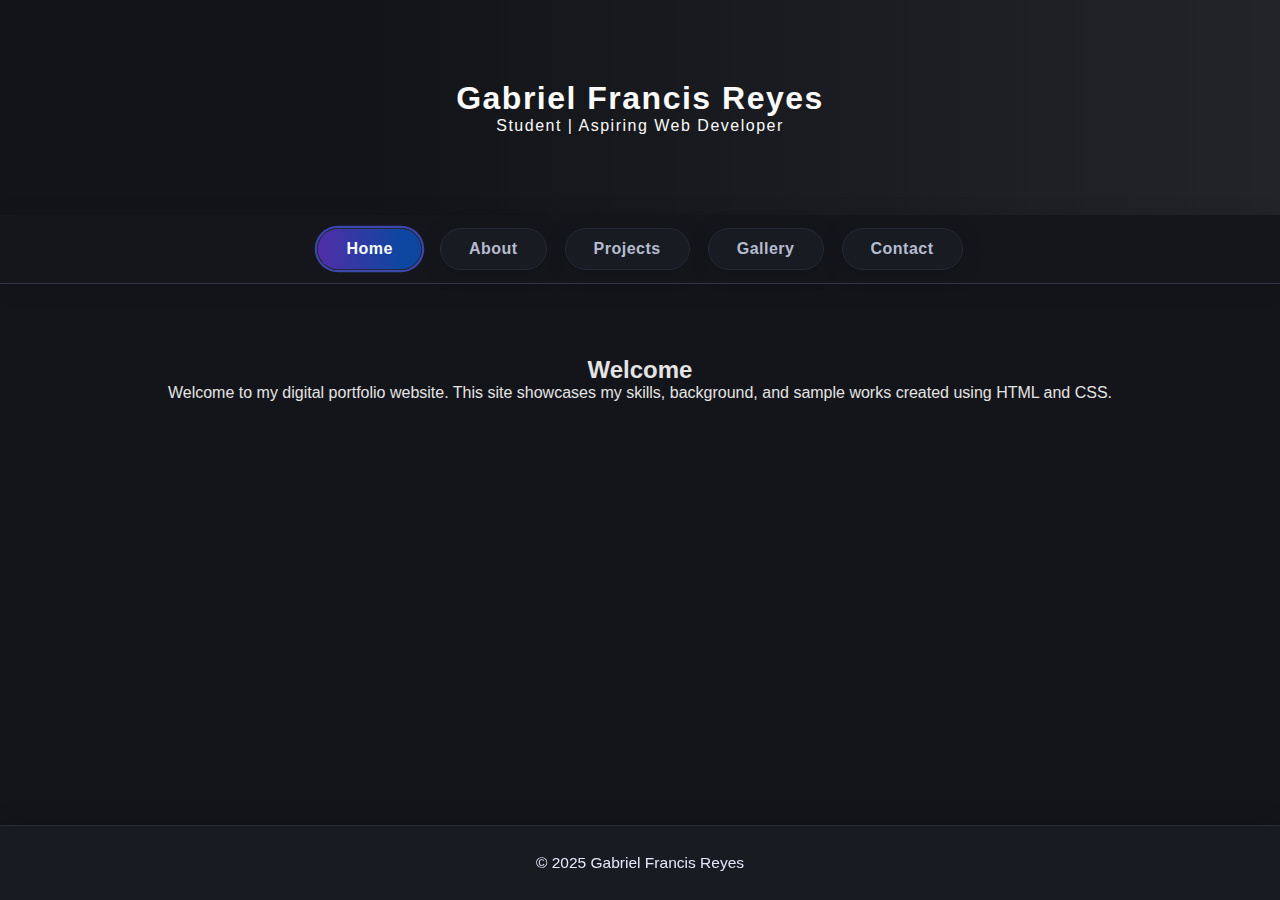
<file: index.html>
<!DOCTYPE html>
<html lang="en">
<head>
  <meta charset="UTF-8">
   <meta name="viewport" content="width=device-width, initial-scale=1" />
  <title>My Digital Portfolio</title>
  <link rel="stylesheet" href="style.css">
</head>


<body class="home">

<header>
  <h1>Gabriel Francis Reyes</h1>
  <p>Student | Aspiring Web Developer</p>
</header>

<nav class="pill-nav">
  <a href="index.html" class="active">Home</a>
  <a href="about.html">About</a>
  <a href="projects.html">Projects</a>
  <a href="gallery.html">Gallery</a>
  <a href="contact.html">Contact</a>
</nav>



<main>
  <section class="welcome-section">
    <h2>Welcome</h2>
    <p>
      Welcome to my digital portfolio website. This site showcases my skills,
      background, and sample works created using HTML and CSS.
    </p>
  </section>
</main>

<footer>
  <p>© 2025 Gabriel Francis Reyes</p>
</footer>

</body>
</html>
</file>
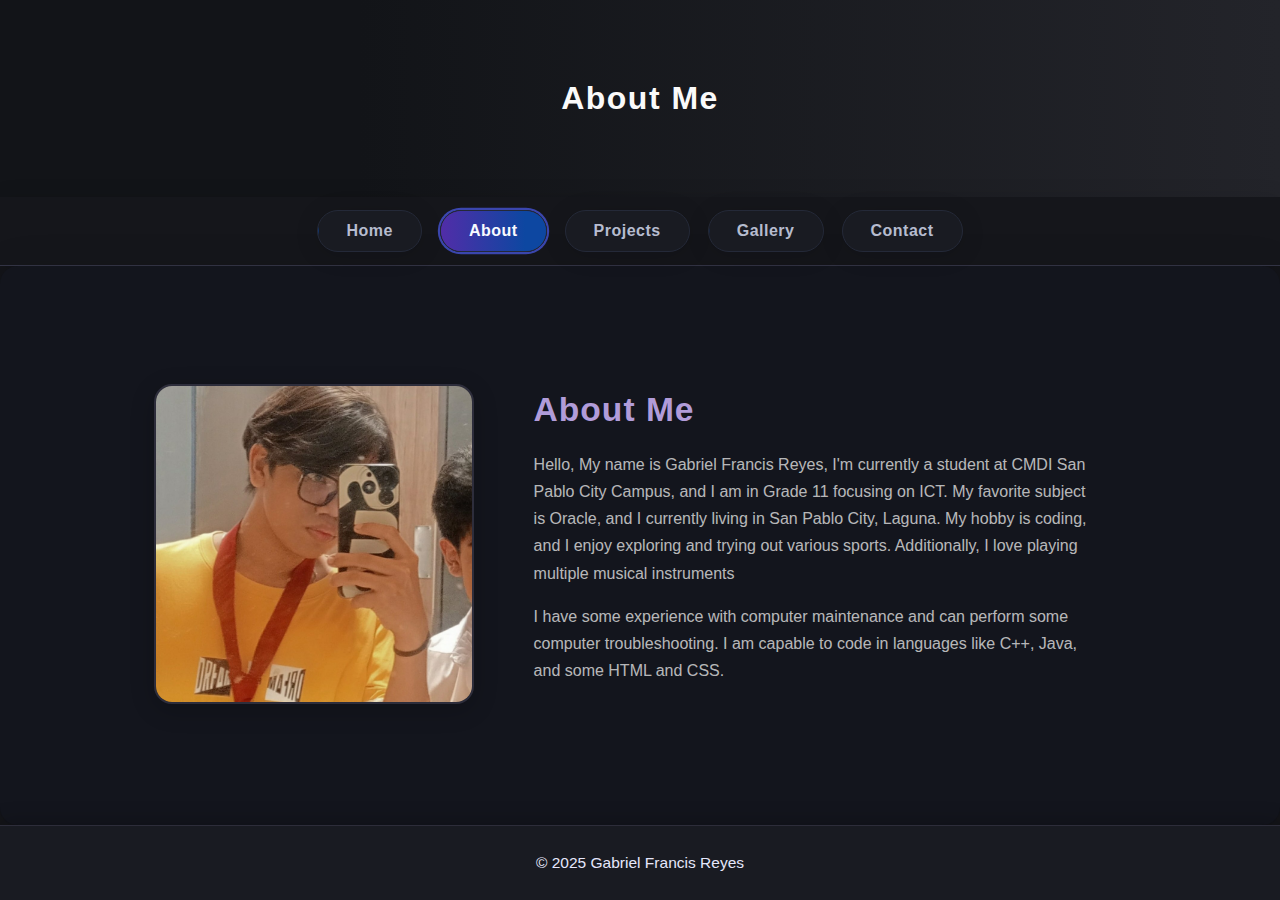
<file: about.html>
<!DOCTYPE html>
<html lang="en">
<head>
  <meta charset="UTF-8">
     <meta name="viewport" content="width=device-width, initial-scale=1" />
  <title>About Me</title>
  <link rel="stylesheet" href="style.css">
</head>
<body>

<header>
  <h1>About Me</h1>
</header>

<body class="yeah">


<nav class="pill-nav">
  <a href="index.html">Home</a>
  <a href="about.html"class="active">About</a>
  <a href="projects.html">Projects</a>
  <a href="gallery.html">Gallery</a>
  <a href="contact.html">Contact</a>
</nav>






<body>
  <main class="about-container">
  <div class="about-image">
    <img src="pic.jpeg" alt="Portrait">
  </div>

  <div class="about-text">
    <h2>About Me</h2>
    <p>
    Hello, My name is Gabriel Francis Reyes, I'm currently a student at CMDI San Pablo City Campus, and I am in Grade 11 focusing on ICT.
	My favorite subject is Oracle, and I currently living in San Pablo City, Laguna.
	My hobby is coding, and I enjoy exploring and trying out various sports. Additionally, I love playing multiple musical instruments
    </p>

    <p>
    I have some experience with computer maintenance and can perform some computer troubleshooting.
	I am capable to code in languages like C++, Java, and some HTML and CSS.
	  
	  
    </p>
  </div>
</main>

 
    </ul>
  </section>
</main>

<footer>
  <p>© 2025 Gabriel Francis Reyes</p>
</footer>

</body>
</html>
</file>
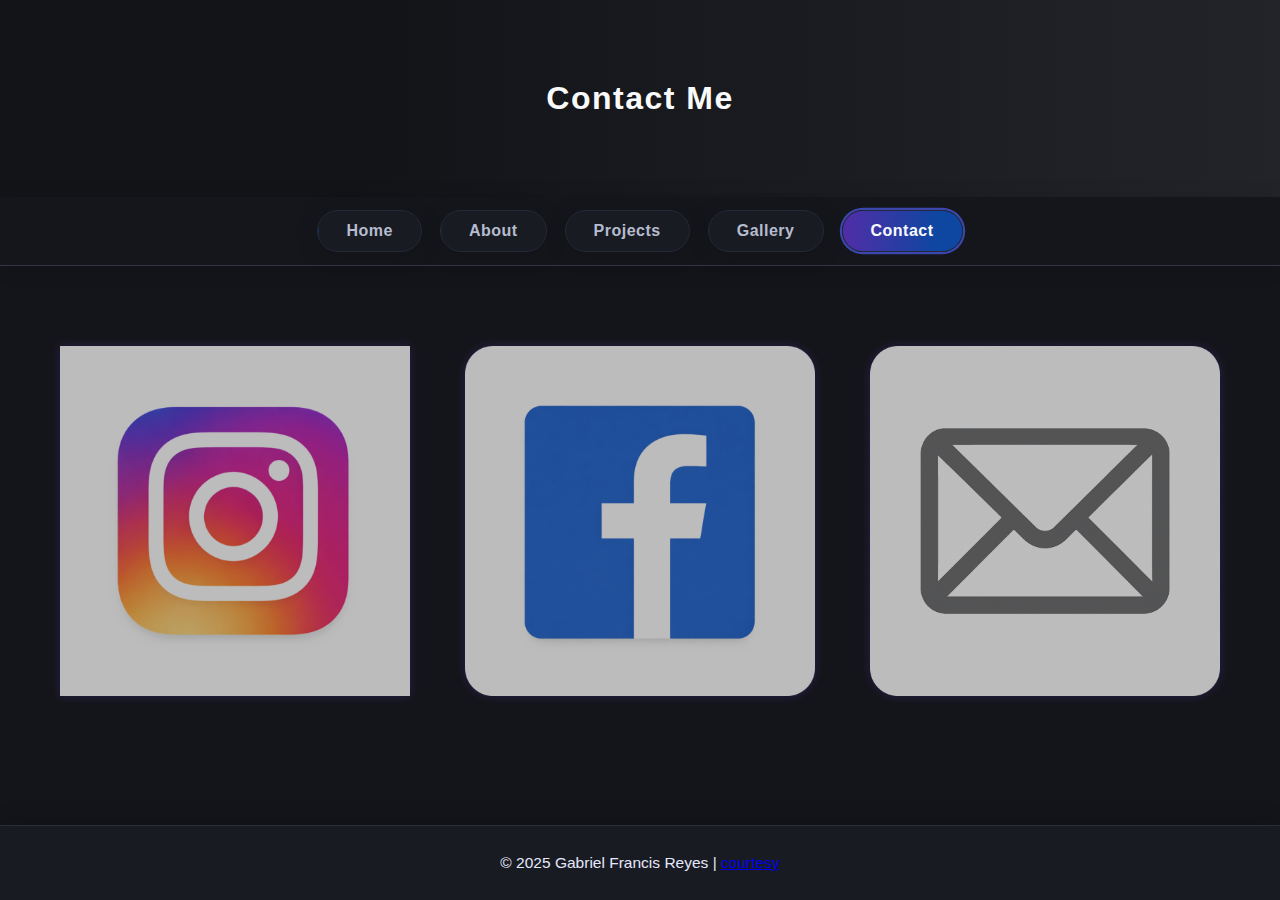
<file: contact.html>
<!DOCTYPE html>
<html lang="en">
<head>
  <meta charset="UTF-8">
     <meta name="viewport" content="width=device-width, initial-scale=1" />
  <title>Contact</title>
  <link rel="stylesheet" href="style.css">
</head>
<body>

<header>
  <h1>Contact Me</h1>
</header>

<nav class="pill-nav">
  <a href="index.html">Home</a>
  <a href="about.html">About</a>
  <a href="projects.html">Projects</a>
  <a href="gallery.html">Gallery</a>
  <a href="contact.html"class="active">Contact</a>
</nav>


<main>
  <section>
  
  <body class="yeah">

  
<div class="social-container">

  <a href="https://www.instagram.com/clfrnia.gavv/" target="_blank">
    <img src="instagram.png" alt="Instagram" class="social-icon">
  </a>

  
  <a href="https://www.facebook.com/gabrielfrancis.reyes19" target="_blank">
    <img src="facebook.png" alt="Facebook" class="social-icon">
  </a>

  
  <a href="https://mail.google.com/mail/?view=cm&fs=1&to=gabrielfrancisr@gmail.com" target="_blank">
    <img src="email.png" alt="Email" class="social-icon">
  </a>
</div>

  </section>
</main>





<footer>
  <p>© 2025 Gabriel Francis Reyes |
    <a href="https://www.w3schools.com/">
     courtesy
    </a>
  </p>
</footer>

</body>
</html>
</file>
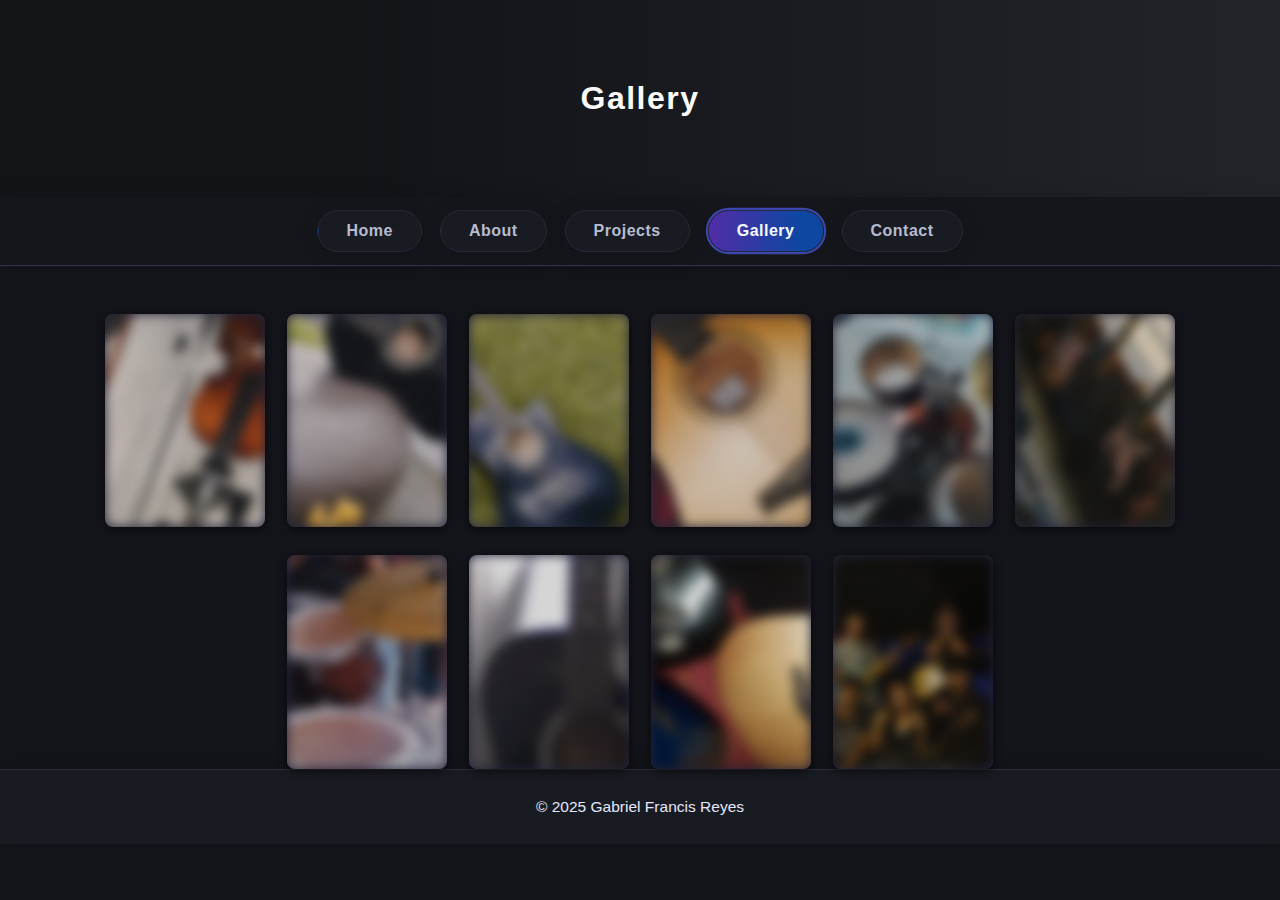
<file: gallery.html>
<!DOCTYPE html>
<html lang="en">
<head>
  <meta charset="UTF-8">
     <meta name="viewport" content="width=device-width, initial-scale=1" />
  <title>Gallery</title>
  <link rel="stylesheet" href="style.css">
</head>
<body>

<header>
  <h1>Gallery</h1>
</header>

<body class="yeah">


<nav class="pill-nav">
  <a href="index.html">Home</a>
  <a href="about.html">About</a>
  <a href="projects.html">Projects</a>
  <a href="gallery.html"class="active">Gallery</a>
  <a href="contact.html">Contact</a>
</nav>


<body>


<div class="gallery-container">
  <div class="gallery-card">
    <div class="gallery-img-wrapper">
      <img src="instru1.jpg" alt="">
    </div>
  </div>
  <div class="gallery-card">
    <div class="gallery-img-wrapper">
      <img src="instru2.jpg" alt="">
    </div>
  </div>
  <div class="gallery-card">
    <div class="gallery-img-wrapper">
      <img src="instru3.jpg" alt="">
    </div>
  </div>
  <div class="gallery-card">
    <div class="gallery-img-wrapper">
      <img src="instru4.jpg" alt="">
    </div>
  </div>
  <div class="gallery-card">
    <div class="gallery-img-wrapper">
      <img src="instru5.jpg" alt="">
    </div>
  </div>
  <div class="gallery-card">
    <div class="gallery-img-wrapper">
      <img src="instru6.jpg" alt="">
    </div>
  </div>
  <div class="gallery-card">
    <div class="gallery-img-wrapper">
      <img src="instru7.jpg" alt="">
    </div>
  </div>
  <div class="gallery-card">
    <div class="gallery-img-wrapper">
      <img src="instru8.jpg" alt="">
    </div>
  </div>
  <div class="gallery-card">
    <div class="gallery-img-wrapper">
      <img src="instru9.jpg" alt="">
    </div>
  </div>
  <div class="gallery-card">
    <div class="gallery-img-wrapper">
      <img src="polaroids2.jpeg" alt="">
    </div>
  </div>
</div>

   

   
   

<footer>
  <p>© 2025 Gabriel Francis Reyes</p>
</footer>

</body>
</html>
</file>
<file: style.css>
* {
  box-sizing: border-box;
  margin: 0;
  font-family: 'Inter', Arial, Helvetica, sans-serif;
}

body {
  background: #101114;
  color: #e4e4e4;
  min-height: 100vh;
}


header {
  text-align: center;
  padding: 80px 20px;
  background: linear-gradient(90deg, #121418 28%, #23242a 100%);
  color: #fafafa;
  box-shadow: 0 6px 45px 0 #0006;
  letter-spacing: 1.5px;
}

nav {
  display: flex;
  justify-content: center;
  gap: 30px;
  background: #15161b;
  padding: 13px 0 13px 0;
  border-bottom: 1.5px solid #343546;
  box-shadow: 0 2px 20px 0 #0002;
}

nav a {
  text-decoration: none;
  color: #b2b2c5;
  font-weight: 700;
  padding: 8px 22px;
  border-radius: 22px;
  transition: 
    background 0.3s, 
    color 0.3s, 
    box-shadow 0.25s;
  letter-spacing: 0.5px;
}

nav a:hover {
  background: #22242e;
  color: #e8eaff;
  box-shadow: 0 0 0 2px #55557469;
}

nav a.active {
  background: linear-gradient(90deg, #512da8, #0d47a1);
  color: #fff;
}

nav a.active:hover {
  filter: brightness(1.07);
}

.pill-nav {
  display: flex;
  gap: 18px;
}

.pill-nav a {
  position: relative;
  padding: 11px 28px;
  text-decoration: none;
  color: #b6bccf;
  font-weight: 600;
  border-radius: 999px;
  overflow: hidden;
  z-index: 0;
  background: #191b22;
  box-shadow: 0px 3px 24px #0002;
  border: 1.2px solid #242938;
  transition: 
    color 0.25s,
    background 0.3s,
    box-shadow 0.2s;
}

.pill-nav a::before {
  content: "";
  position: absolute;
  inset: 0;
  background: linear-gradient(90deg, #512da8, #0d47a1 80%);
  border-radius: 999px;
  transform: translateX(-100%);
  transition: transform 0.35s cubic-bezier(.25,.8,.25,1);
  z-index: -1;
}

.pill-nav a.active::before {
  transform: translateX(0);
}

.pill-nav a:hover::before,
.pill-nav a.active::before {
  transform: translateX(0);
}

.pill-nav a:hover,
.pill-nav a.active {
  color: #f8faff;
  box-shadow: 0 0 0 2.2px #4e5ef7aa;
}

main {
  padding: 40px 20px;
  flex: 1;
  background: transparent;
}

.home main {
  display: flex;
  flex-direction: column;
  justify-content: center;      
  align-items: center;          
  min-height: 30vh;             
  text-align: center;
  padding: 0 20px 80px 20px;
  box-sizing: border-box;
}

.projects-page {
  background: #101114; 
}

.project-text h2 {
  margin-bottom: 22px;
  font-size: 1.8rem;
  text-align: center;
  color: #fafafa;
  letter-spacing: 1px;
}


.social-container {
  display: flex;
  justify-content: center;
  gap: 55px;
  margin-top: 40px;
}

.social-icon {
  width: 350px;
  filter: brightness(0.8) drop-shadow(0 0 5px #512da860);
  cursor: pointer;
  transition: transform 0.24s, filter 0.18s, opacity 0.2s;
  opacity: 0.92;
}

.social-icon:hover {
  transform: scale(1.18) rotate(-3deg);
  filter: brightness(1.15) drop-shadow(0 0 24px #512da8cc);
  opacity: 1;
}

.about-container {
  display: flex;
  align-items: center;
  gap: 60px;
  padding: 70px 12vw;
  background: #13151d;
  border-radius: 18px;
  box-shadow: 0 6px 42px #0002;
}

.about-image img {
  width: 320px;
  height: 320px;
  object-fit: cover;
  border-radius: 18px;
  border: 2px solid #2d2d3b;
  box-shadow: 0 6px 25px #0003;
}

.about-text {
  max-width: 560px;
}

.about-text h2 {
  margin-bottom: 22px;
  font-size: 2.1rem;
  color: #b19cd9;
  letter-spacing: 1px;
}

.about-text p {
  line-height: 1.7;
  margin-bottom: 16px;
  color: #e4e4e4cc;
}

.image-container {
  display: flex;
  gap: 50px;
  justify-content: center;
}

.image-container img {
  width: 350px;          
  aspect-ratio: 1 / 1;
  object-fit: cover;
  border-radius: 17px;
  border: 1px solid #282d3c;
  box-shadow: 0 4px 18px #1112  ;
}



.image-container img {
  border-radius: 18px;
  background: #15161b;
  box-shadow: 0 4px 18px #0008;
  border: 2px solid #242938;
}

.image-container {
  margin-top: 5px;
  margin-bottom: 20px;
}


.copyright {
  background: #191b22;
  color: #e5e7fc;
  border-radius: 8px;
  padding: 10px 20px;
  font-size: 15px;
  margin: 25px auto 0 auto;
  display: inline-block;
  box-shadow: 0 2px 12px #0004;
}

.projects-page {
  min-height: 100vh;
  display: flex;
  flex-direction: column;
}



main {
  flex: 1 0 auto;
}


@keyframes fadeInCard {
  to {
    opacity: 1;
    transform: none;
  }
}


body {
  background: #14151a;
  margin: 0;
  font-family: 'Segoe UI', 'Montserrat', Arial, sans-serif;
}

.gallery-container {
  display: flex;
  flex-wrap: wrap;
  justify-content: center;
  gap: 28px 22px;
  margin: 48px auto 0 auto;
  max-width: 1100px;
  position: relative;
}

.gallery-card {
  width: 160px;                  
  aspect-ratio: 3/4;           
  border-radius: 8px;
  background: #23243a;
  box-shadow: 0 2px 10px #000a;
  display: flex;
  align-items: center;
  justify-content: center;
  overflow: visible;
  position: relative;
  transition: box-shadow 0.18s, z-index 0s;
  cursor: pointer;
  border: none;
  z-index: 1;
}

.gallery-img-wrapper {
  width: 100%;
  aspect-ratio: 3/4;
  border-radius: 8px;
  background: #23243a;
  overflow: hidden;
  position: relative;
  display: flex;
  align-items: center;
  justify-content: center;
  transition: box-shadow 0.23s, border-radius 0.18s;
}

.gallery-img-wrapper img {
  width: 100%;
  height: 100%;
  object-fit: cover;
  border-radius: inherit;
  display: block;
  transition:
    filter 0.19s,
    transform 0.23s cubic-bezier(.43,1.32,.44,1);
  filter: brightness(0.85) blur(6px); 
}

.gallery-card:hover,
.gallery-card:focus-within {
  z-index: 99;
}

.gallery-card:hover .gallery-img-wrapper,
.gallery-card:focus-within .gallery-img-wrapper {
  position: absolute;
  top: 50%;
  left: 50%;
  width: 270px;              
  aspect-ratio: 3/4;
  min-width: 120px;
  max-width: 92vw;
  max-height: 94vh;
  border-radius: 13px;
  box-shadow: 0 8px 48px #08e0ffcc, 0 2px 24px #040f3a88, 0 0 44px #0008;
  background: #181c25;
  transform: translate(-50%, -50%) scale(1.05);
  transition:
    all 0.33s cubic-bezier(.37,2.2,.35,.95),
    z-index 0s;
}

.gallery-card:hover .gallery-img-wrapper img,
.gallery-card:focus-within .gallery-img-wrapper img {
  filter: brightness(1.13) saturate(119%) blur(0px);  
  object-fit: contain;
  transform: scale(1.06);
}


@media (max-width: 700px) {
  .gallery-container { gap: 7px 2vw; }
  .gallery-card {
    width: 30vw;
    min-width: 48px;
    border-radius: 7px;
  }
  .gallery-img-wrapper {
    border-radius: 7px;
  }
  .gallery-card:hover .gallery-img-wrapper,
  .gallery-card:focus-within .gallery-img-wrapper {
    width: 96vw;
    min-width: 62vw;
    max-width: 99vw;
    border-radius: 11px;
  }
}

.yeah {
  min-height: 100vh;
  display: flex;
  flex-direction: column;
  margin: 0;
}

.content {
  flex: 1;
}

footer {
  background: #191b22;
  color: #e5e7fc;
  text-align: center;
  padding: 28px 10px;
  font-size: 0.97rem;
  border-top: 1.5px solid #2d2d3a;
  box-shadow: 0px -3px 20px #0003;
}

.home footer {
  position: fixed;
  bottom: 0;
  width: 100%;
  left: 0;
  z-index: 10;
}

@media (max-width: 800px) {
  .about-container {
    padding: 40px 6vw;
    flex-direction: column;
    gap: 32px;
  }
  .about-image img {
    width: 88vw;
    max-width: 320px;
    height: auto;
  }
  .image-container img {
    width: 85vw;
    max-width: 280px;
  }
  .social-container {
    gap: 22px;
  }
}
</file>
